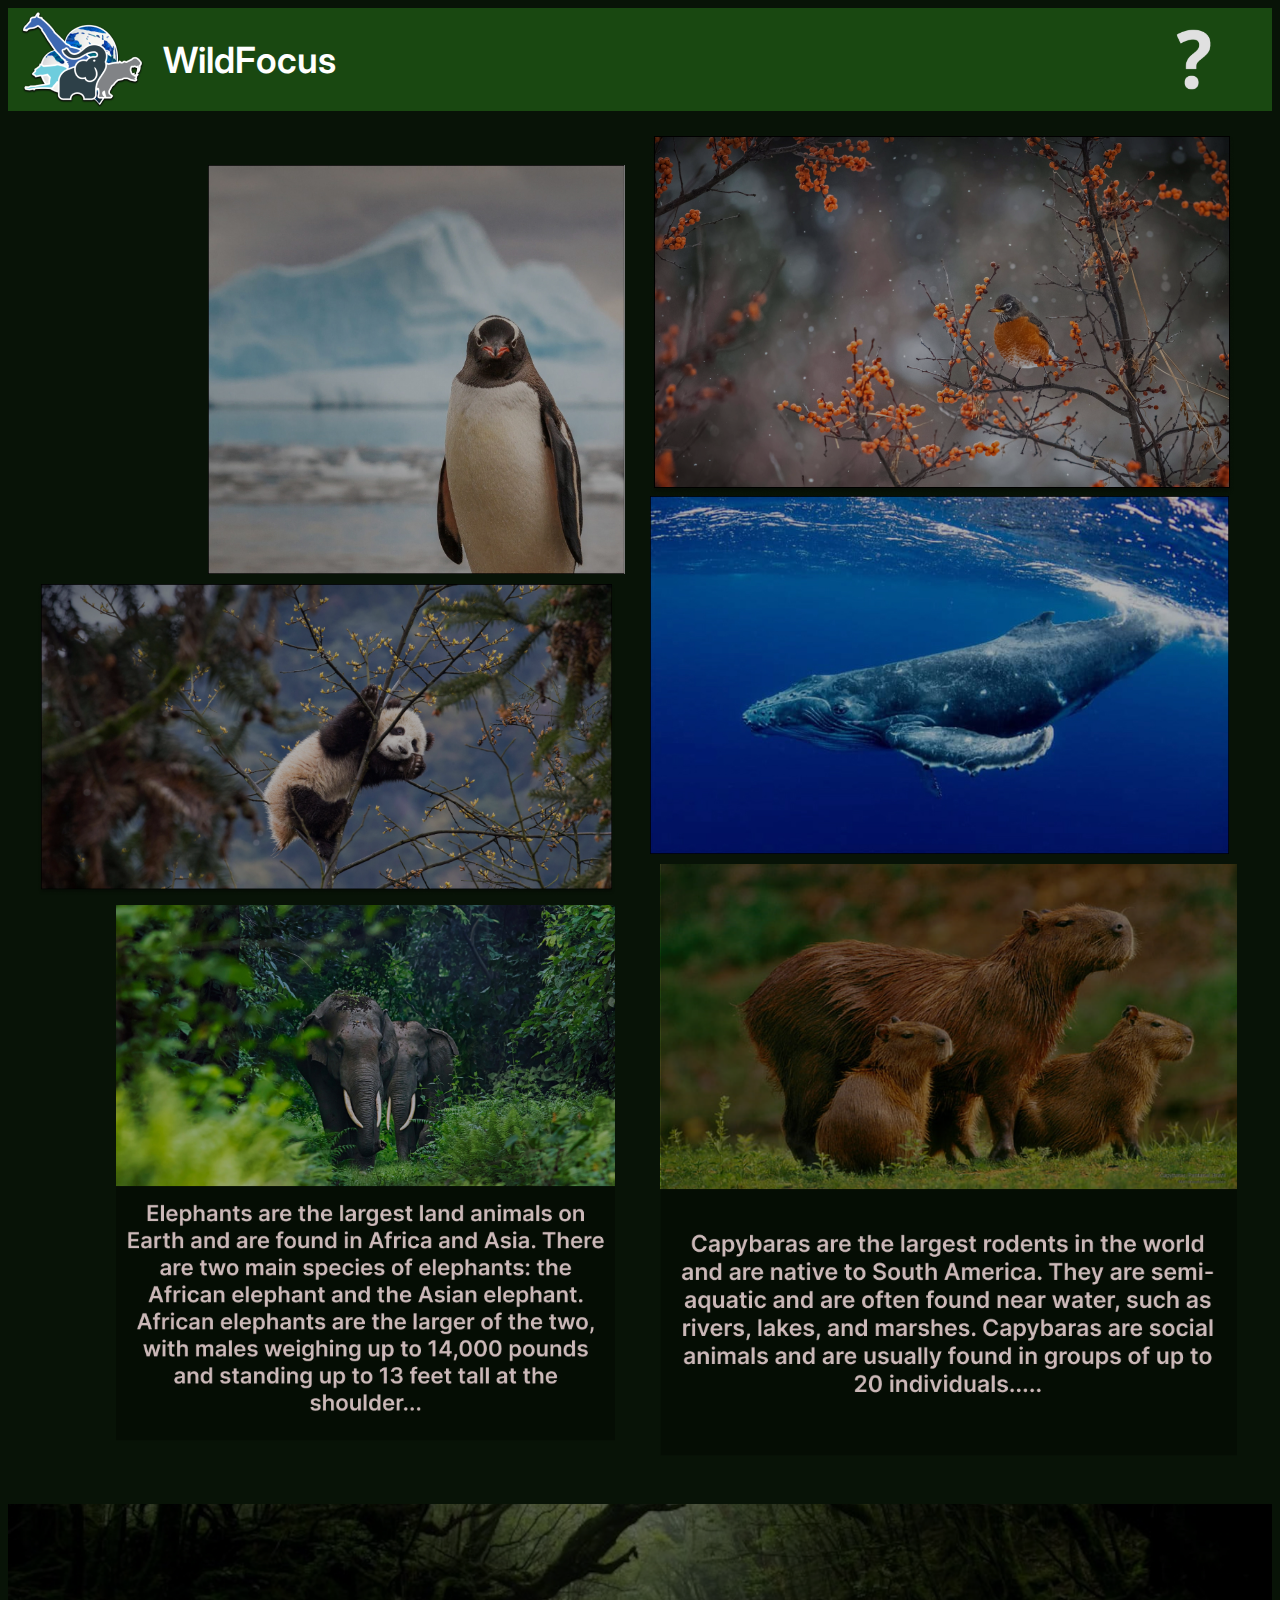
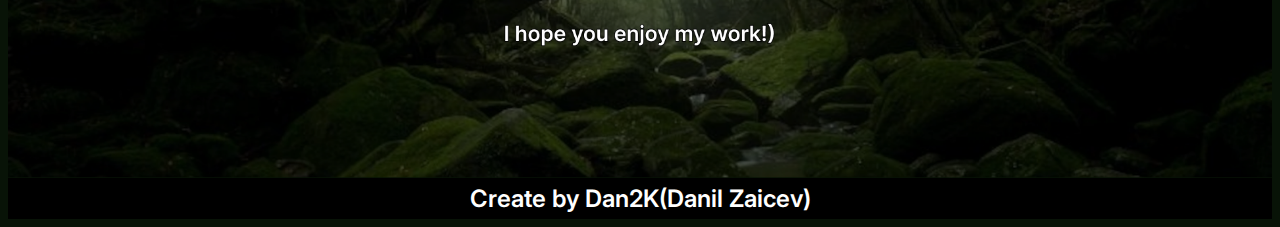
<file: index.html>
<!DOCTYPE html>
<html lang="en">
<head>
    <meta charset="UTF-8">
    <meta http-equiv="X-UA-Compatible" content="IE=edge">
    <meta name="viewport" content="width=device-width, initial-scale=1.0">
    
    <link rel="preconnect" href="https://fonts.googleapis.com">
    <link rel="preconnect" href="https://fonts.gstatic.com" crossorigin>
    <link href="https://fonts.googleapis.com/css2?family=Inter:wght@100;600;700&display=swap" rel="stylesheet">
    <link rel="stylesheet" href="./css/style.css">  
    <title>WildFocus</title> 
</head>
<body>
        <div class="header">
                <div class="nav">
                    <div class="header_item hederlogo"><img src="img/logoan.png" alt="logo"></div>
                    <div class="header_item headerButton"><a href="#">WildFocus</a></div>
                </div>
                <div class="nav">
                    <div class="header_item headerButton2"><a href="page2.php"><img src="img/qve.png" alt="about"></a></div>
                </div>
        </div>
        <div class="photoanimal">
            <div class="an">
                <div class="animal1 pen"><img src="img/penguin.jpg" alt="pen"></div>
                <div class="animal1 pan"><img src="img/panda.png" alt="pan"></div>
                <div class="animal1 elp"><img src="img/elephgroup.png" alt="elp"></div>
            </div>
            <div class="an1">
                <div class="animal2 rob"><img src="img/robin.png" alt="rob"></div>
                <div class="animal2 wha"><img src="img/whale.jpg" alt="wha"></div>
                <div class="animal2 cap"><img src="img/capigroup.png" alt="cap"></div>
            </div>
        </div>
        <div class="emw">
            <div class="femw"><img src="img/div.png" alt="emw"></div>
        </div>
        <div class="end"><a href="#">Create by Dan2K(Danil Zaicev)</a></div>

</body>

</html>
</file>
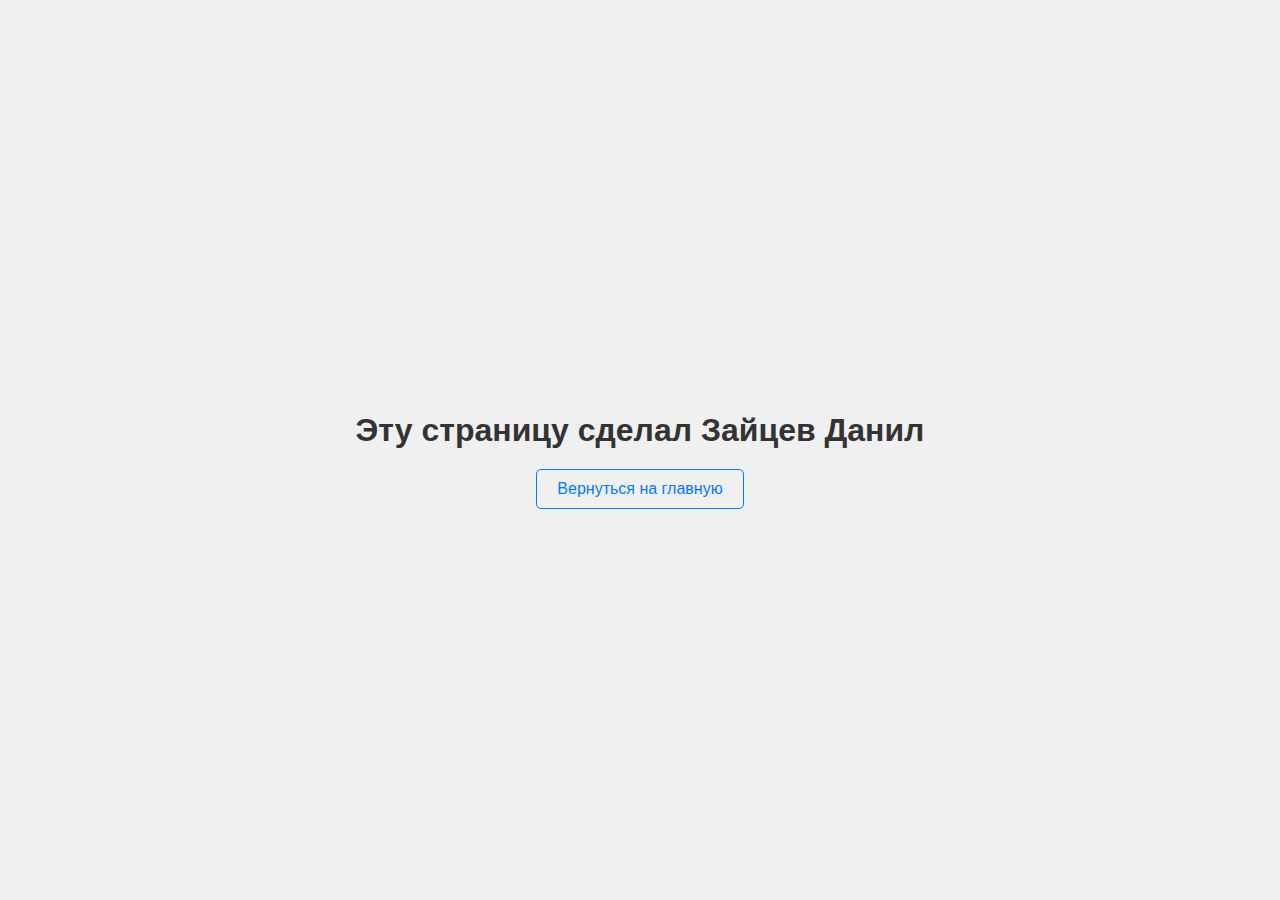
<file: page2.html>
<!DOCTYPE html>
<html lang="en">
<head>
    <meta charset="UTF-8">
    <meta name="viewport" content="width=device-width, initial-scale=1.0">
    <title>Вторая страница</title>
    <style>
        body {
            font-family: Arial, sans-serif;
            display: flex;
            flex-direction: column;
            justify-content: center;
            align-items: center;
            height: 100vh;
            margin: 0;
            background-color: #f0f0f0;
        }
        h1 {
            color: #333;
            margin-bottom: 20px;
        }
        a {
            text-decoration: none;
            color: #007bff;
            padding: 10px 20px;
            border: 1px solid #007bff;
            border-radius: 5px;
            transition: all 0.3s;
        }
        a:hover {
            background-color: #007bff;
            color: white;
        }
    </style>
</head>
<body>
    <h1>Эту страницу сделал Зайцев Данил</h1>
    <a href="index.php">Вернуться на главную</a>
    
</body>

</html>
</file>
<file: css/style.css>
/* font-family: 'Inter', sans-serif; */
html{
  box-sizing: border-box;
}
*, *::before, *::after {
  box-sizing: inherit;
}

img {
  display: block;  
  max-width: 100%;
}

body{
  background-color: #081307;
  font-family: 'Inter', sans-serif;
  font-weight: 600;
}

a{
  color: #fff;
  text-decoration: none;
}


.header{
  display: flex;
  justify-content: space-between;;
  background: #194811;
  color: #194811;
  
  font-family: Inter;
  
}

.nav{
  display: flex;
  align-items: center;
}

.header_secrtion{
  justify-content: space-between;;
  align-items: center;
  padding: 1000px;
  background: #194811;
  color: #194811;
  font-family: Inter;
}

.header_item{

  padding: 4px 8px;
  font-size: 36px;
  margin-left: 5px;
}

.header_item:hover{
  background-color: black  ;
  border-radius: 0.5px;
}

.headerButton{
  padding: 6px;
  font-size: 36px;
  margin-left: 5px;
}

.headerButton2{
  display: flex;
  justify-content: space-between;
  order: 0;
  padding: 5px 8px;
  width: 65%;
}


.headerlogo{

  width: 2%
}

.photoanimal {
  margin: 10px;
  display: flex;
  justify-content: center;
  align-items: center;
}
.an {
  margin: 10px;
}

.pen {
margin-left: 180px;
}
.pan {  margin: 10px;
}
.elp {
  margin: 10px;
  margin-left: 88px;
}
.an1 {
  margin: 15px;
}

.wha {
  display: flex;
  justify-content: center;
  margin-right: 18px;

}
.cap {
margin: 10px;;
}

.emw {
  display: flex;
  justify-content: center;
  align-self: flex-end;
}

.end {
  display: flex;
  justify-content: center;
  background: black;
  color: black;
  font-family: Inter;
  padding: 6px;
  font-size: 24px;

}
</file>
